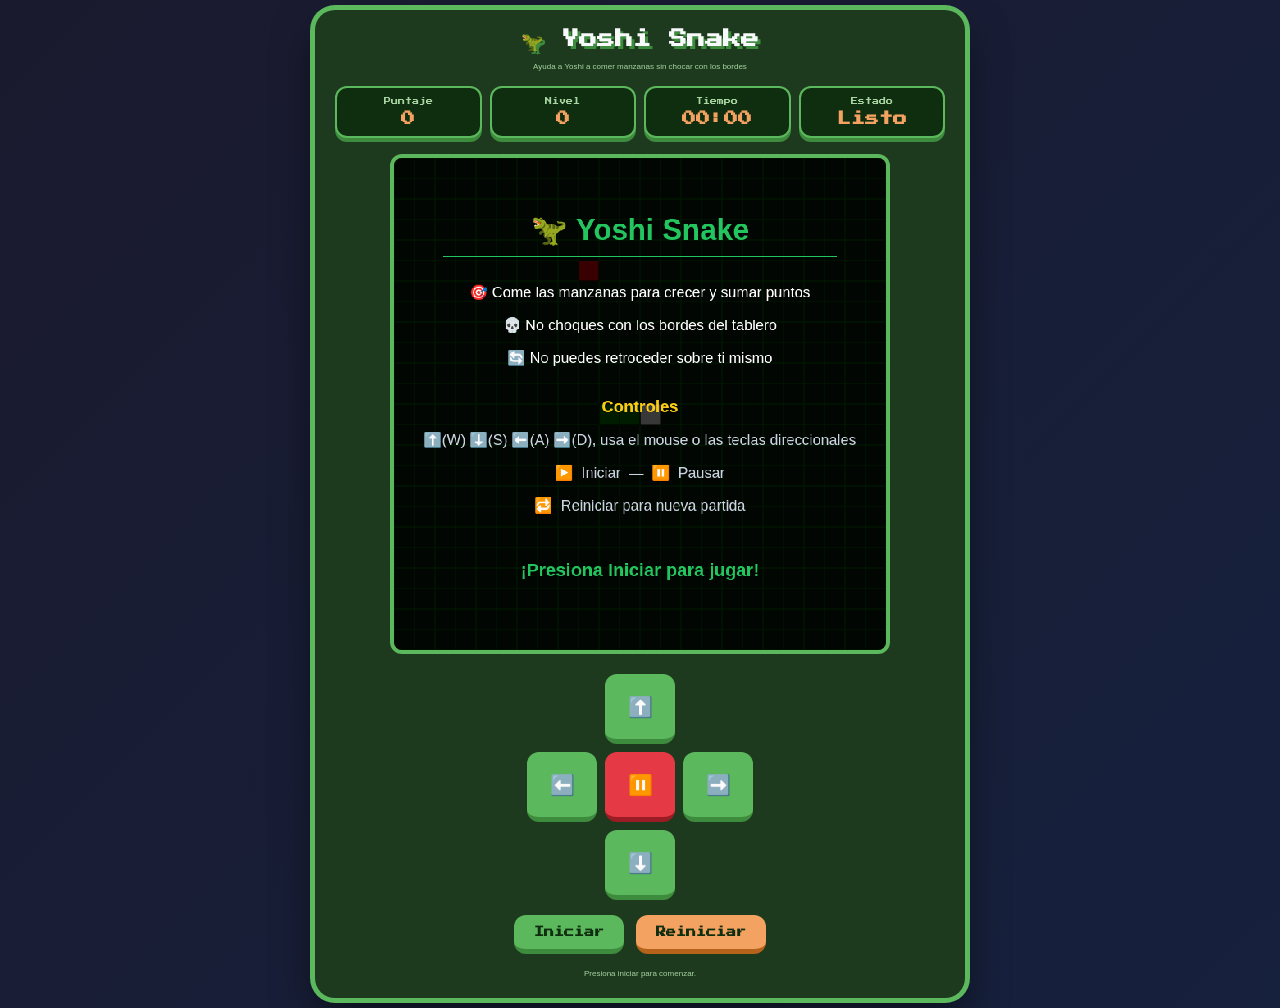
<file: index.html>
<!DOCTYPE html>
<html lang="es">
<head>
  <meta charset="UTF-8" />
  <meta name="viewport" content="width=device-width, initial-scale=1.0" />
  <title>Juego de la Serpiente - Taller</title>
  <link rel="stylesheet" href="serpiente.css">
</head>
<body>
  <main class="contenedor-juego">
    <h1>🦖 Yoshi Snake</h1>
    <p class="descripcion">
      Ayuda a Yoshi a comer manzanas sin chocar con los bordes
    </p>

    <section class="panel-info">
      <div class="tarjeta-info">
        <span>Puntaje</span>
        <strong id="puntaje">0</strong>
      </div>
      <!-- tarjeta de nivel -->
      <div class="tarjeta-info">
        <span>Nivel</span>
        <strong id="nivel">0</strong>
      </div>

      <!-- tarjeta de tiempo -->
      <div class="tarjeta-info">
        <span>Tiempo</span>
        <strong id="tiempo">00:00</strong>
      </div>

      <div class="tarjeta-info">
        <span>Estado</span>
        <strong id="estado">Listo</strong>
      </div>
    </section>

    <canvas id="canvasJuego" width="600" height="600" background="red"></canvas>

    <section class="controles">
      <button class="vacio">-</button>
      <button onclick="cambiarDireccion('arriba');this.blur()">⬆️</button>
      <button class="vacio">-</button>

      <button onclick="cambiarDireccion('izquierda'); this.blur()">⬅️</button>
      <button onclick="pausarJuego(); this.blur()">⏸️</button>
      <button onclick="cambiarDireccion('derecha'); this.blur()">➡️</button>

      <button class="vacio">-</button>
      <button onclick="cambiarDireccion('abajo'); this.blur()">⬇️</button>
      <button class="vacio">-</button>
    </section>

    <section class="acciones">
      <button onclick="iniciarJuego(); this.blur()">Iniciar</button>
      <button class="secundario" onclick="reiniciarJuego(); this.blur()">Reiniciar</button>
    </section>

    <p id="mensaje" class="mensaje">Presiona iniciar para comenzar.</p>
  </main>

      <!-- SONIDOS -->
    <audio id="musicaFondo" loop>
      <source src="musica.mp3" type="audio/mpeg">
    </audio>
    <audio id="sonidoComer">
      <source src="comer.mp3" type="audio/mpeg">
    </audio>
    <audio id="sonidoGameOver">
      <source src="gameover.mp3" type="audio/mpeg">
    </audio>

  <script src="serpiente.js"></script>
</body>
</html>
</file>
<file: serpiente.css>
/* ============================================================
   TEMA YOSHI - EXCLUSIVO CSS
   ============================================================ */
@import url('https://fonts.googleapis.com/css2?family=Press+Start+2P&display=swap');

* {
    box-sizing: border-box;
    margin: 0;
    padding: 0;
}

body {
    min-height: 100vh;
    background: linear-gradient(135deg, #1a1a2e, #16213e);
    color: white;
    display: flex;
    justify-content: center;
    align-items: center;
    padding: 10px;
    font-family: 'Press Start 2P', cursive, Arial;
}

.contenedor-juego {
    width: 100%;
    max-width: 650px;
    background: #1e3a1e; /* Verde selva Yoshi */
    border-radius: 20px;
    padding: 20px;
    box-shadow: 0 0 0 5px #5cb85c, 0 20px 40px rgba(0, 0, 0, 0.5);
    text-align: center;
}

h1 {
    margin-bottom: 10px;
    font-size: 18px;
    color: #f8f9fa;
    text-shadow: 3px 3px 0 #3d8b3d;
}

.descripcion {
    margin-bottom: 15px;
    color: #a8d5a2;
    font-size: 8px;
    font-family: Arial;
}

/* PANEL INFO */
.panel-info {
    display: flex;
    justify-content: space-between;
    gap: 8px;
    margin-bottom: 16px;
    flex-wrap: wrap;
}

.tarjeta-info {
    flex: 1;
    min-width: 100px;
    background: #0f2d0f;
    padding: 10px;
    border-radius: 12px;
    border: 2px solid #5cb85c;
    box-shadow: 0 4px 0 #3d8b3d;
}

.tarjeta-info span {
    display: block;
    font-size: 7px;
    color: #a8d5a2;
    margin-bottom: 5px;
}

.tarjeta-info strong {
    font-size: 14px;
    color: #f4a261; /* Naranja Yoshi */
}

/* CANVAS */
canvas {
    width: 100%;
    max-width: 500px;
    background: #0a1f0a;
    border: 4px solid #5cb85c;
    border-radius: 12px;
    display: block;
    margin: 0 auto 20px auto;
    image-rendering: pixelated;
}

/* CONTROLES DIRECCIONALES */
.controles {
    display: grid;
    grid-template-columns: repeat(3, 70px);
    gap: 8px;
    justify-content: center;
    margin-bottom: 15px;
}

.controles button {
    height: 70px;
    border: none;
    border-radius: 12px;
    background: #5cb85c;
    color: #0f2d0f;
    font-size: 20px;
    cursor: pointer;
    border-bottom: 5px solid #3d8b3d;
    transition: 0.1s;
}

/* El botón de pausa (el 5to botón del grid) estilo rojo */
.controles button:nth-child(5) {
    background: #e63946;
    border-bottom: 5px solid #9b1c24;
}

.controles button:hover {
    background: #86efac;
    transform: translateY(-2px);
}

.controles button:active {
    transform: translateY(3px);
    border-bottom-width: 2px;
}

/* Efecto de pulsación al presionar tecla */
button.activo {
    transform: translateY(3px) scale(0.93) !important;
    filter: brightness(0.8);
    border-bottom-width: 2px !important;
    transition: transform 0.08s, filter 0.08s;
}

.vacio {
    visibility: hidden;
}

/* BOTONES DE ACCIÓN */
.acciones {
    display: flex;
    justify-content: center;
    gap: 12px;
    margin-bottom: 10px;
}

.acciones button {
    border: none;
    border-radius: 12px;
    padding: 12px 20px;
    background: #5cb85c;
    color: #0f2d0f;
    font-size: 10px;
    font-weight: bold;
    cursor: pointer;
    border-bottom: 5px solid #3d8b3d;
    font-family: 'Press Start 2P';
}

.acciones .secundario {
    background: #f4a261;
    border-bottom: 5px solid #b5621a;
}

.mensaje {
    margin-top: 15px;
    color: #a8d5a2;
    font-size: 8px;
    font-family: Arial;
}

/* RESPONSIVO */
@media (max-width: 500px) {
    h1 { font-size: 14px; }
    
    .panel-info {
        display: grid;
        grid-template-columns: 1fr 1fr;
    }

    .controles {
        grid-template-columns: repeat(3, 60px);
    }

    .controles button {
        height: 60px;
        font-size: 18px;
    }
}

@media (max-width: 360px) {
    .controles {
        grid-template-columns: repeat(3, 50px);
    }
    .controles button {
        height: 50px;
    }
}
</file>
